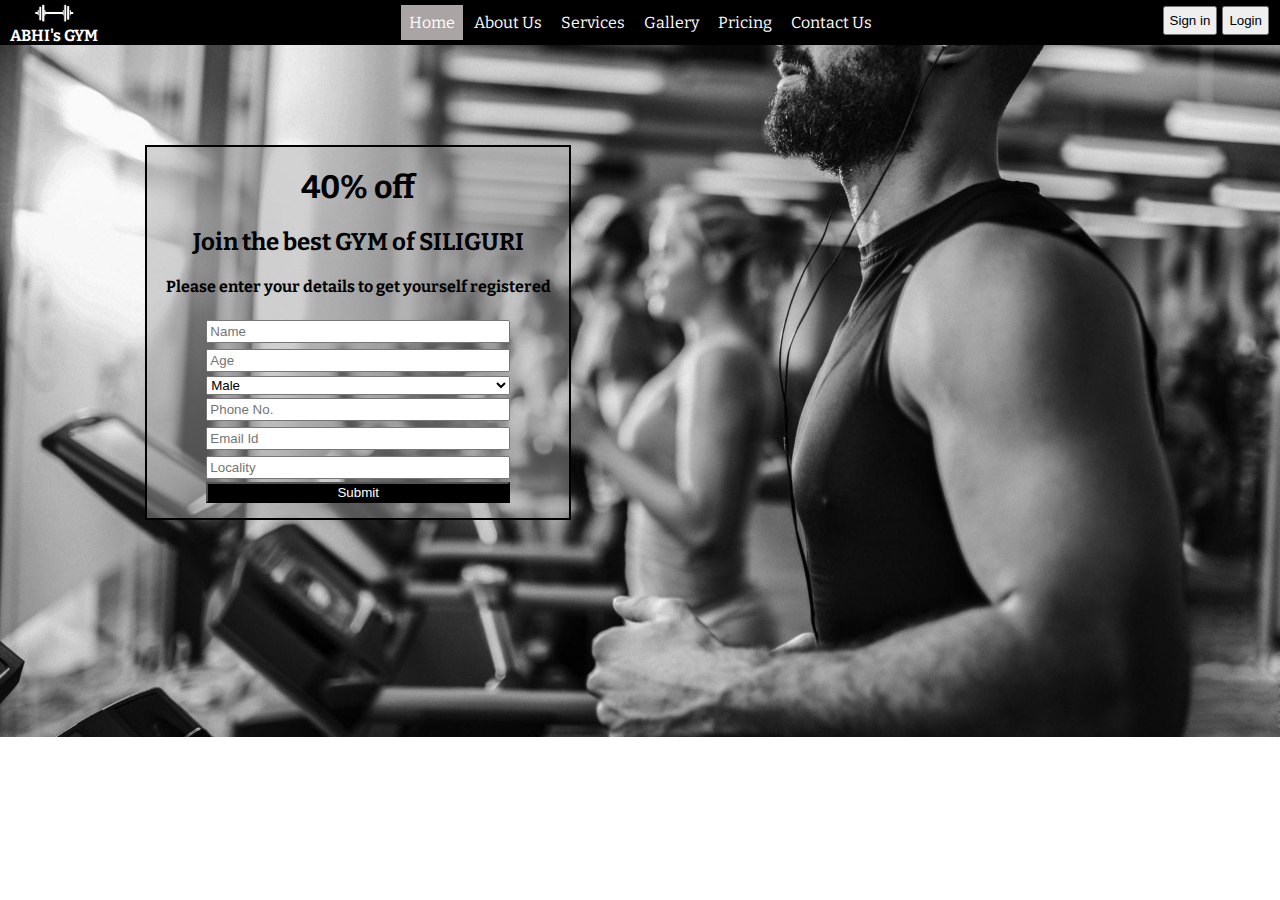
<file: index.html>
<!DOCTYPE html>
<html lang="en">

<head>
    <meta charset="UTF-8">
    <meta name="viewport" content="width=device-width, initial-scale=1.0">
    <!-- Google Font  -->
    <link href="https://fonts.googleapis.com/css2?family=Bitter:wght@700&display=swap" rel="stylesheet">

    <!-- Stylesheet  -->
    <link rel="stylesheet" href="styles.css">
    <title>Document</title>
</head>
<body>
    <div class="header">
        <div class="left">
            <img class="img" src="/images/logo.png" alt="">
            <h4>ABHI's GYM</h4>
        </div>
        <div class="mid">
            <li><a href="#" class="active">Home</a></li>
            <li><a href="#">About Us</a></li>
            <li><a href="#">Services</a></li>
            <li><a href="#">Gallery</a></li>
            <li><a href="#">Pricing</a></li>
            <li><a href="#">Contact Us</a></li>
        </div>
        <div class="right">
            <button class="btn">Sign in</button>
            <button class="btn">Login</button>
        </div>
    </div>
    <div class="cont1">
        <h1>40% off </h1>
        <h2>Join the best GYM of SILIGURI</h2>
        <h4>Please enter your details to get yourself registered</h4>
        <div><input type="text" class="inp" id="" placeholder="Name"></div>
        <div><input type="number" class="inp" id="" placeholder="Age"></div>
        <div>
            <select class="selt" >
                <option value="" >Male</option>
                <option value="">Female</option>
                <option value="">others</option>
            </select>
        </div>
        <div><input type="number" class="inp" id="" placeholder="Phone No."></div>
        <div><input type="text" class="inp" id="" placeholder="Email Id"></div>
        <div><input type="text" name="" id=""placeholder="Locality"></textarea></div>
        <button class="Submit">Submit</button>
    </div>
</body>

</html>
</file>
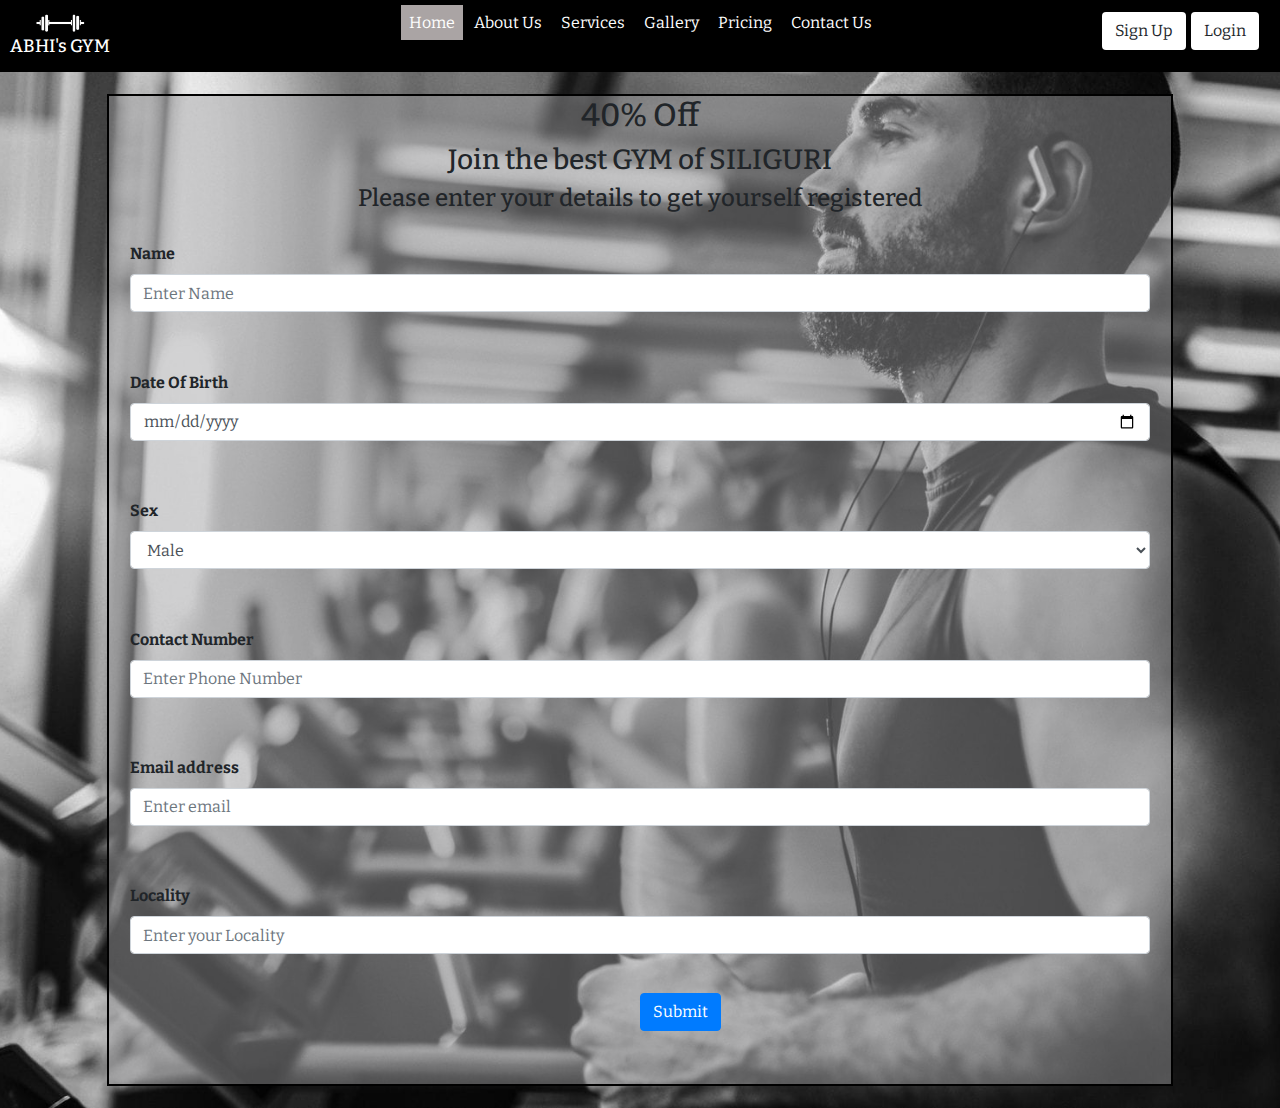
<file: hacktoberfest/index.html>
<!doctype html>
<html lang="en">

<head>
    <!-- Required meta tags -->
    <meta charset="utf-8">
    <meta name="viewport" content="width=device-width, initial-scale=1, shrink-to-fit=no">
    <link rel="stylesheet" href="styles.css">

    <!-- Bootstrap CSS -->
    <link rel="stylesheet" href="https://stackpath.bootstrapcdn.com/bootstrap/4.3.1/css/bootstrap.min.css"
        integrity="sha384-ggOyR0iXCbMQv3Xipma34MD+dH/1fQ784/j6cY/iJTQUOhcWr7x9JvoRxT2MZw1T" crossorigin="anonymous">

    <title>Abhi's Gym!</title>
</head>

<body>
    <div class="header">
        <div class="left">
            <img class="img" src="images/logo.png" alt="">
            <h4>ABHI's GYM</h4>
        </div>
        <div class="mid">
            <li><a href="#" class="active">Home</a></li>
            <li><a href="#">About Us</a></li>
            <li><a href="#">Services</a></li>
            <li><a href="#">Gallery</a></li>
            <li><a href="#">Pricing</a></li>
            <li><a href="#">Contact Us</a></li>
        </div>
        <div class="right" style="margin: 10px;">
            <button class="btn" style="background-color: white;">Sign Up</button>
            <button class="btn" style="background-color: white;">Login</button>
        </div>
    </div>

    <div class="container">

        <div class="row">
            <div class="col-12">
                <form class="box">
                    <div class="col-12">
                        <div class="row">
                            <div class="col-12 text-center">
                                <h2>40% Off</h2>
                                <h3>Join the best GYM of SILIGURI</h3>
                                <h4>Please enter your details to get yourself registered</h4>
                            </div>
                        </div>
                    </div>
                    <div class="form-group">
                        <label for="#">Name</label>
                        <input type="text" class="form-control" id="#" aria-describedby="#" placeholder="Enter Name">
                    </div>

                    <div class="form-group">
                        <label for="#">Date Of Birth</label>
                        <input type="date" class="form-control" id="#" aria-describedby="#"
                            placeholder="Enter DOB (dd/mm/yyyy)">
                    </div>

                    <div class="form-group">
                        <label for="#">Sex</label>
                        <select class="form-control">
                            <option>Male</option>
                            <option>Female</option>
                            <option>Other</option>
                        </select>
                    </div>


                    <div class="form-group">
                        <label for="#">Contact Number</label>
                        <input type="number" class="form-control" id="#" aria-describedby="#"
                            placeholder="Enter Phone Number">
                    </div>

                    <div class="form-group">
                        <label for="#">Email address</label>
                        <input type="email" class="form-control" id="#" aria-describedby="#" placeholder="Enter email">
                    </div>

                    <div class="form-group">
                        <label for="#">Locality</label>
                        <input type="text" class="form-control" id="#" aria-describedby="#"
                            placeholder="Enter your Locality">
                    </div>

                    <button type="submit" class="btn btn-primary">Submit</button>
                </form>

            </div>
        </div>
    </div>



    <!-- Optional JavaScript -->
    <!-- jQuery first, then Popper.js, then Bootstrap JS -->
    <script src="https://code.jquery.com/jquery-3.3.1.slim.min.js"
        integrity="sha384-q8i/X+965DzO0rT7abK41JStQIAqVgRVzpbzo5smXKp4YfRvH+8abtTE1Pi6jizo"
        crossorigin="anonymous"></script>
    <script src="https://cdnjs.cloudflare.com/ajax/libs/popper.js/1.14.7/umd/popper.min.js"
        integrity="sha384-UO2eT0CpHqdSJQ6hJty5KVphtPhzWj9WO1clHTMGa3JDZwrnQq4sF86dIHNDz0W1"
        crossorigin="anonymous"></script>
    <script src="https://stackpath.bootstrapcdn.com/bootstrap/4.3.1/js/bootstrap.min.js"
        integrity="sha384-JjSmVgyd0p3pXB1rRibZUAYoIIy6OrQ6VrjIEaFf/nJGzIxFDsf4x0xIM+B07jRM"
        crossorigin="anonymous"></script>
</body>

</html>
</file>
<file: styles.css>
body {
    font-family: 'Bitter', serif;
    color: white;
    margin: 0px;
    padding: 0px;
    background: url("/images/gym.jpg") no-repeat center center / cover;
}

.header {
    background-color: black;
    height: 45px;
}

.left {
    text-align: center;
    position: absolute;
    line-height: 30px;
    top: 0px;
    left: 10px;
}

.mid {
    text-align: center;
    line-height: 46.5px;
    display: block;
    width: 40%;
    margin: 0px auto;
}

.mid li {
    display: inline-block;
}

.mid li a {
    text-decoration: none;
    color: white;
    padding: 8px;
}

.active,
.mid li a:hover {
    text-decoration: underline;
    background-color: rgb(170, 164, 164);
}

.right {
    text-align: center;
    line-height: 40px;
    position: absolute;
    top: 0px;
    right: 10px;
}

.img {
    width: 40px;
    height: 26px;
    filter: invert(100%);
}

.left h4 {
    line-height: 0px;
    margin: 0;
    padding: 0px;
}
.btn{
    padding: 5px;
    margin: 1px;
    cursor: pointer;

}
.cont1{
    border: 2px solid black;
    display: block;
    width: 33%;
    margin: 100px 145px;
    text-align: center;
    color: black;
    background-color: #a2a2a473;
}
input{
    padding:2px;
    margin:3px;
    width:70%;
}
.selt{
    width: 72%;
}
.Submit{
    width:72%;
    color:white;
    background-color: black;
    cursor: pointer;
    margin-bottom: 15px;
}
</file>
<file: hacktoberfest/styles.css>
@import url("https://fonts.googleapis.com/css2?family=Bitter:wght@700&display=swap");

body {
  font-family: "Bitter", serif !important;
  margin: 0px;
  padding: 0px;
  background: url("images/gym.jpg") no-repeat center center / cover;
  background-color: rgba(0, 0, 0, 0.918) !important;
}

.header {
  background-color: black;
  height: 72px;
}

.header h4 {
  font-size: large;
  color: white;
}

.left {
  text-align: center;
  position: absolute;
  line-height: 30px;
  top: 0px;
  left: 10px;
}

.mid {
  text-align: center;
  line-height: 46.5px;
  display: block;
  width: 40%;
  margin: 0px auto;
}

.mid li {
  display: inline-block;
}

.mid li a {
  text-decoration: none;
  color: white;
  padding: 8px;
}

.active,
.mid li a:hover {
  text-decoration: underline;
  background-color: rgb(170, 164, 164);
}

.right {
  text-align: center;
  line-height: 40px;
  position: absolute;
  top: 0px;
  right: 10px;
}

.img {
  width: 50px;
  height: auto;
  filter: invert(100%);
  margin: 10px;
}

.left h4 {
  line-height: 0px;
  margin: 0;
  padding: 0px;
}
.btn {
  padding: 5px;
  margin: 1px;
  cursor: pointer;
}
.cont1 {
  border: 2px solid black;
  display: block;
  width: 33%;
  margin: 100px 145px;
  text-align: center;
  color: black;
  background-color: #a2a2a473;
}

.box {
  border: 2px solid black;
  display: block;
  margin: 2%;
  background-color: #a2a2a473;
}

.form-group {
  padding: 2%;
}

.btn-primary {
  margin-left: 50%;
  margin-bottom: 5%;
}

.form-group label {
  font-weight: 700;
}
</file>
